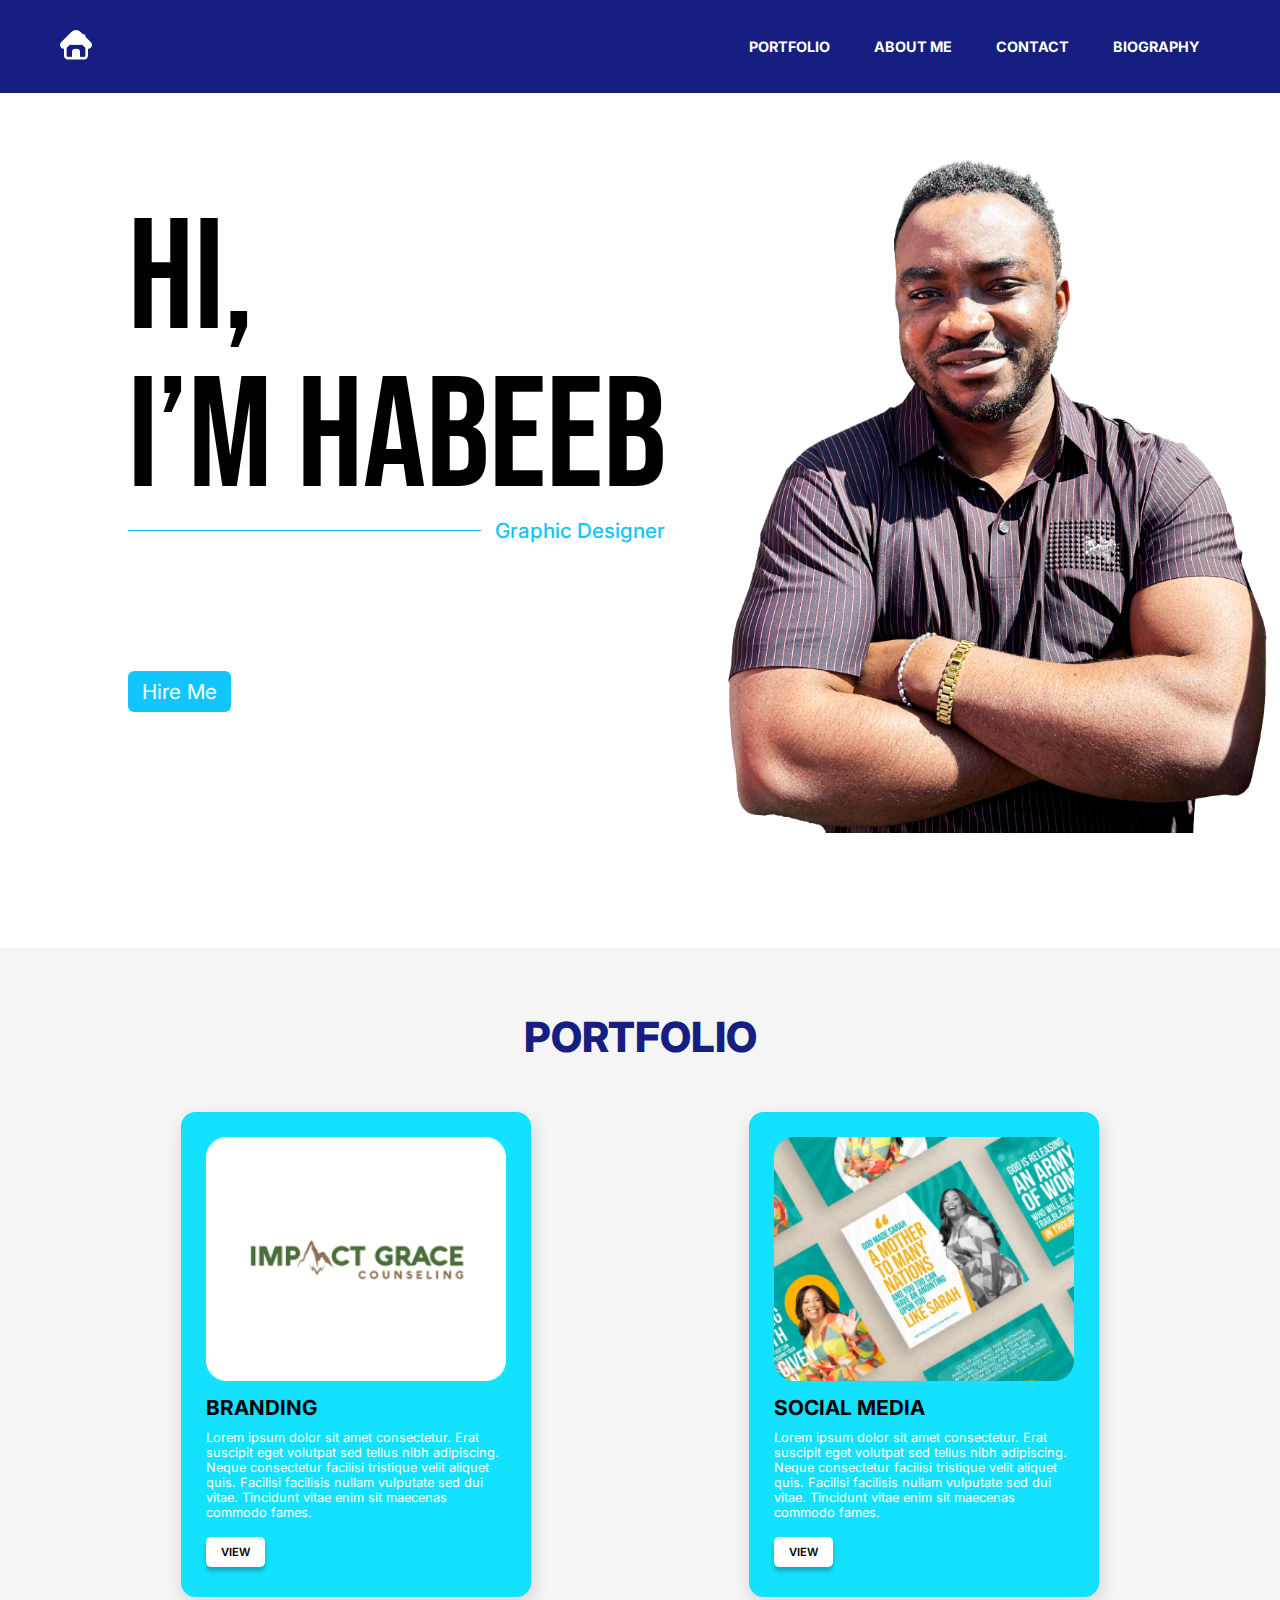
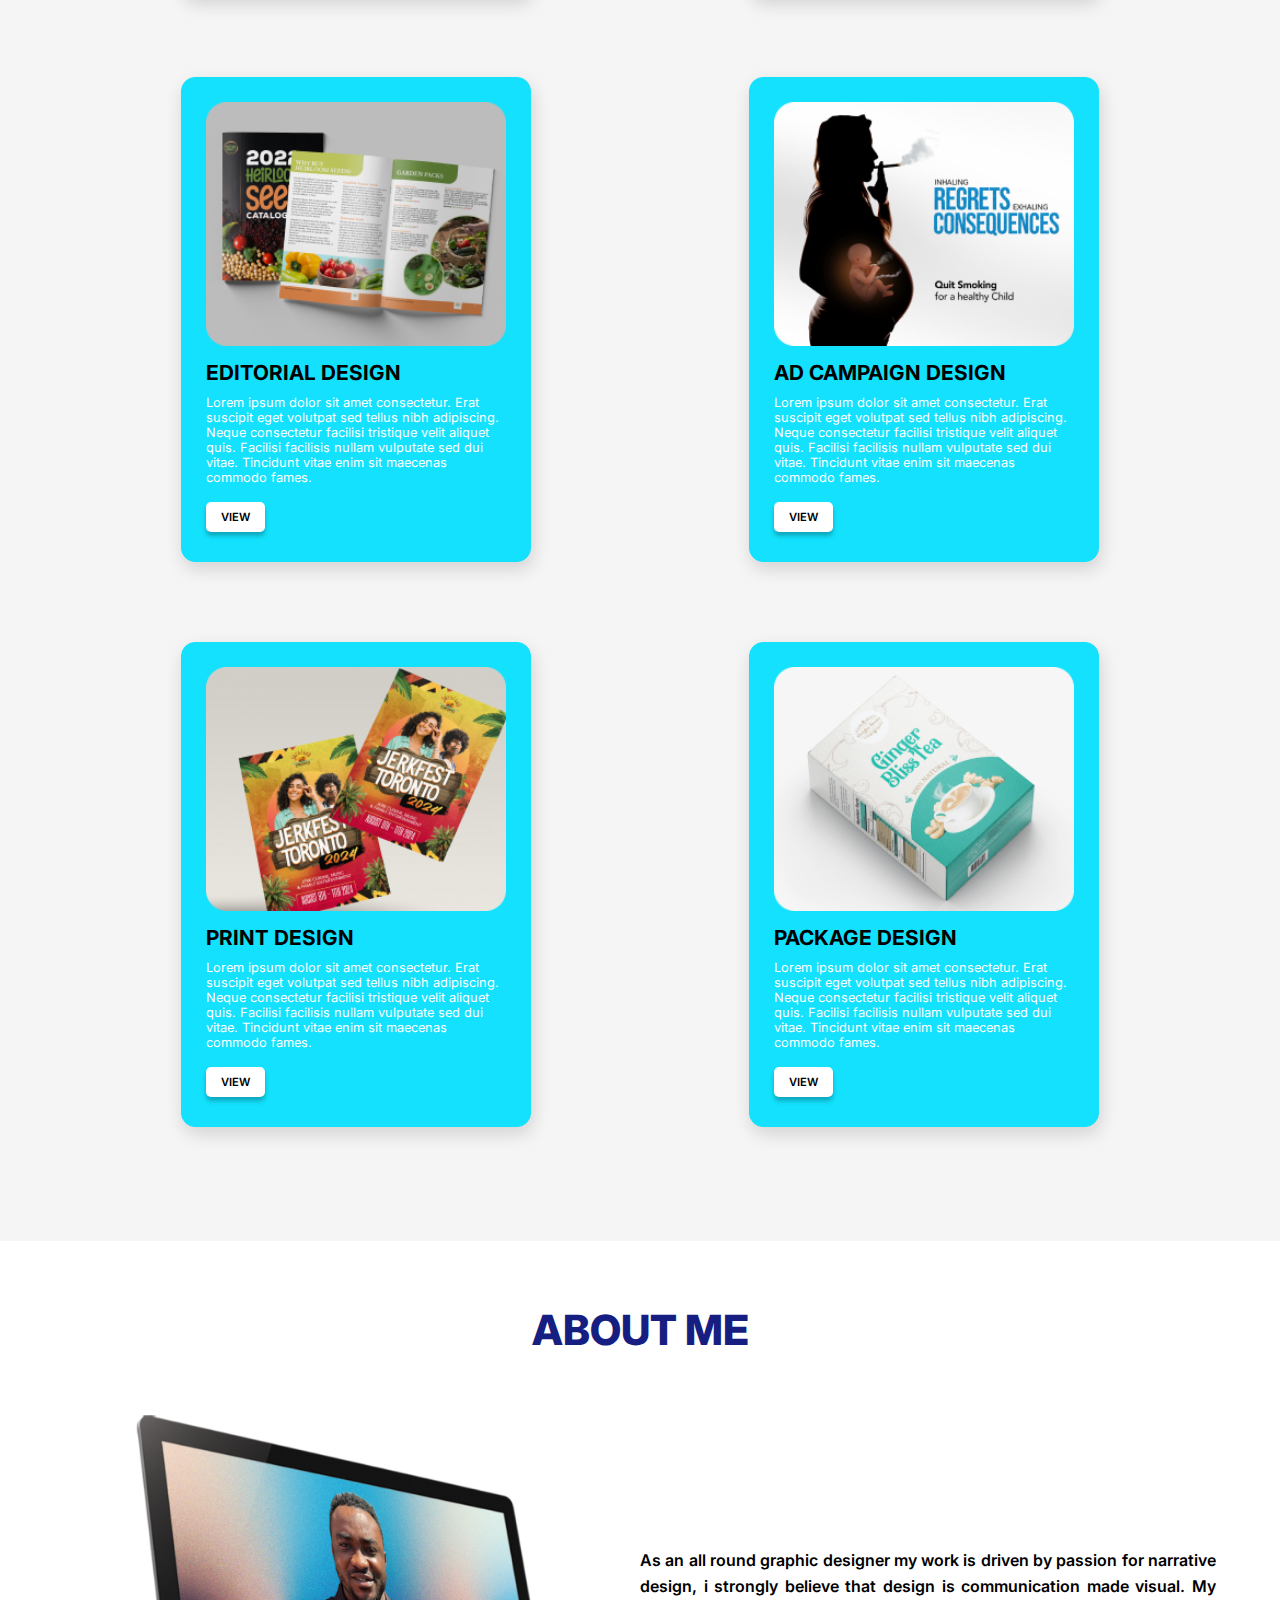
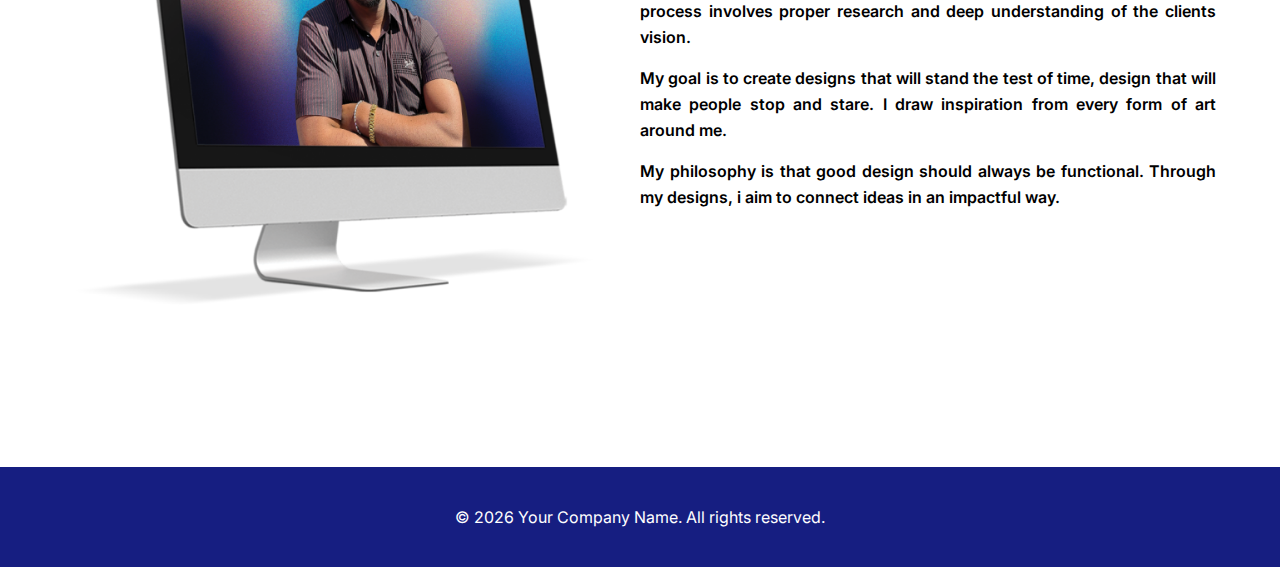
<file: index.html>
<!DOCTYPE html>
<html lang="en">
  <head>
    <meta charset="UTF-8" />
    <meta name="viewport" content="width=device-width, initial-scale=1.0" />
    <title>habeeb websites</title>
    <link rel="stylesheet" href="css/index.css" />
    <link rel="stylesheet" href="css/home_page.css" />
  </head>
  <body>
    <header>
      <nav class="nav">
        <a href="index.html" class="logo"
          ><img src="image/Logo.png" alt="logo image"
        /></a>
        <div class="hamburger">
          <span class="line"></span>
          <span class="line"></span>
          <span class="line"></span>
          <span class="line"></span>
        </div>
        <div class="nav__link hide">
          <a href="#portfolio">PORTFOLIO</a>
          <a href="#about">ABOUT ME</a>
          <a href="contact_page.html">CONTACT</a>
          <a href="biography_page.html">BIOGRAPHY</a>
        </div>
      </nav>
    </header>
    <main>
      <!-- Hero banner and hero content -->
      <section class="hero_contaier">
        <div class="hero_text">
          <h1>HI, <br />i’m habeeb</h1>
          <div class="hero_small_text">
            <span></span>
            <p>Graphic Designer</p>
          </div>
          <a href="contact_page.html">Hire Me</a>
        </div>
        <div class="hero_image">
          <img src="image/bobomi 1.png" alt="habeeb profile picture" />
        </div>
      </section>
      <!-- Portfolio section -->
      <section class="card_section" id="portfolio">
        <h2>PORTFOLIO</h2>
        <div class="container">
          <div class="card">
            <img src="image/Mask group.png" alt="Product Image" />
            <h3>BRANDING</h3>
            <p>
              Lorem ipsum dolor sit amet consectetur. Erat suscipit eget
              volutpat sed tellus nibh adipiscing. Neque consectetur facilisi
              tristique velit aliquet quis. Facilisi facilisis nullam vulputate
              sed dui vitae. Tincidunt vitae enim sit maecenas commodo fames.
            </p>
            <a href="branding_page.html">VIEW</a>
          </div>
          <div class="card">
            <img src="image/Mask group (1).png" alt="Product Image" />
            <h3>SOCIAL MEDIA</h3>
            <p>
              Lorem ipsum dolor sit amet consectetur. Erat suscipit eget
              volutpat sed tellus nibh adipiscing. Neque consectetur facilisi
              tristique velit aliquet quis. Facilisi facilisis nullam vulputate
              sed dui vitae. Tincidunt vitae enim sit maecenas commodo fames.
            </p>
            <a href="social_media_page.html">VIEW</a>
          </div>
          <div class="card">
            <img src="image/Mask group (2).png" alt="Product Image" />
            <h3>EDITORIAL DESIGN</h3>
            <p>
              Lorem ipsum dolor sit amet consectetur. Erat suscipit eget
              volutpat sed tellus nibh adipiscing. Neque consectetur facilisi
              tristique velit aliquet quis. Facilisi facilisis nullam vulputate
              sed dui vitae. Tincidunt vitae enim sit maecenas commodo fames.
            </p>
            <a href="editorial_design_page.html">VIEW</a>
          </div>
          <div class="card">
            <img src="image/Mask group (3).png" alt="Product Image" />
            <h3>AD CAMPAIGN DESIGN</h3>
            <p>
              Lorem ipsum dolor sit amet consectetur. Erat suscipit eget
              volutpat sed tellus nibh adipiscing. Neque consectetur facilisi
              tristique velit aliquet quis. Facilisi facilisis nullam vulputate
              sed dui vitae. Tincidunt vitae enim sit maecenas commodo fames.
            </p>
            <a href="ad_campaign_page.html">VIEW</a>
          </div>
          <div class="card">
            <img src="image/Mask group (4).png" alt="Product Image" />
            <h3>PRINT DESIGN</h3>
            <p>
              Lorem ipsum dolor sit amet consectetur. Erat suscipit eget
              volutpat sed tellus nibh adipiscing. Neque consectetur facilisi
              tristique velit aliquet quis. Facilisi facilisis nullam vulputate
              sed dui vitae. Tincidunt vitae enim sit maecenas commodo fames.
            </p>
            <a href="print_design.html">VIEW</a>
          </div>
          <div class="card">
            <img src="image/Mask group (5).png" alt="Product Image" />
            <h3>PACKAGE DESIGN</h3>
            <p>
              Lorem ipsum dolor sit amet consectetur. Erat suscipit eget
              volutpat sed tellus nibh adipiscing. Neque consectetur facilisi
              tristique velit aliquet quis. Facilisi facilisis nullam vulputate
              sed dui vitae. Tincidunt vitae enim sit maecenas commodo fames.
            </p>
            <a href="package_design..html">VIEW</a>
          </div>
        </div>
      </section>
      <section class="about_me_section" id="about">
        <h2>ABOUT ME</h2>
        <div class="about-me">
          <div class="about-image">
            <img src="image/BEEBZ PROFL 1.png" alt="Product Image" />
          </div>
          <div class="about-content">
            <p>
              As an all round graphic designer my work is driven by passion for
              narrative design, i strongly believe that design is communication
              made visual. My process involves proper research and deep
              understanding of the clients vision.
            </p>
            <p>
              My goal is to create designs that will stand the test of time,
              design that will make people stop and stare. I draw inspiration
              from every form of art around me.
            </p>
            <p>
              My philosophy is that good design should always be functional.
              Through my designs, i aim to connect ideas in an impactful way.
            </p>
          </div>
        </div>
      </section>
    </main>

    <footer>
      <!-- Footer content -->
      <p>
        &copy; <span id="year"></span> Your Company Name. All rights reserved.
      </p>
    </footer>

    <script src="/js/index.js"></script>
  </body>
</html>
</file>
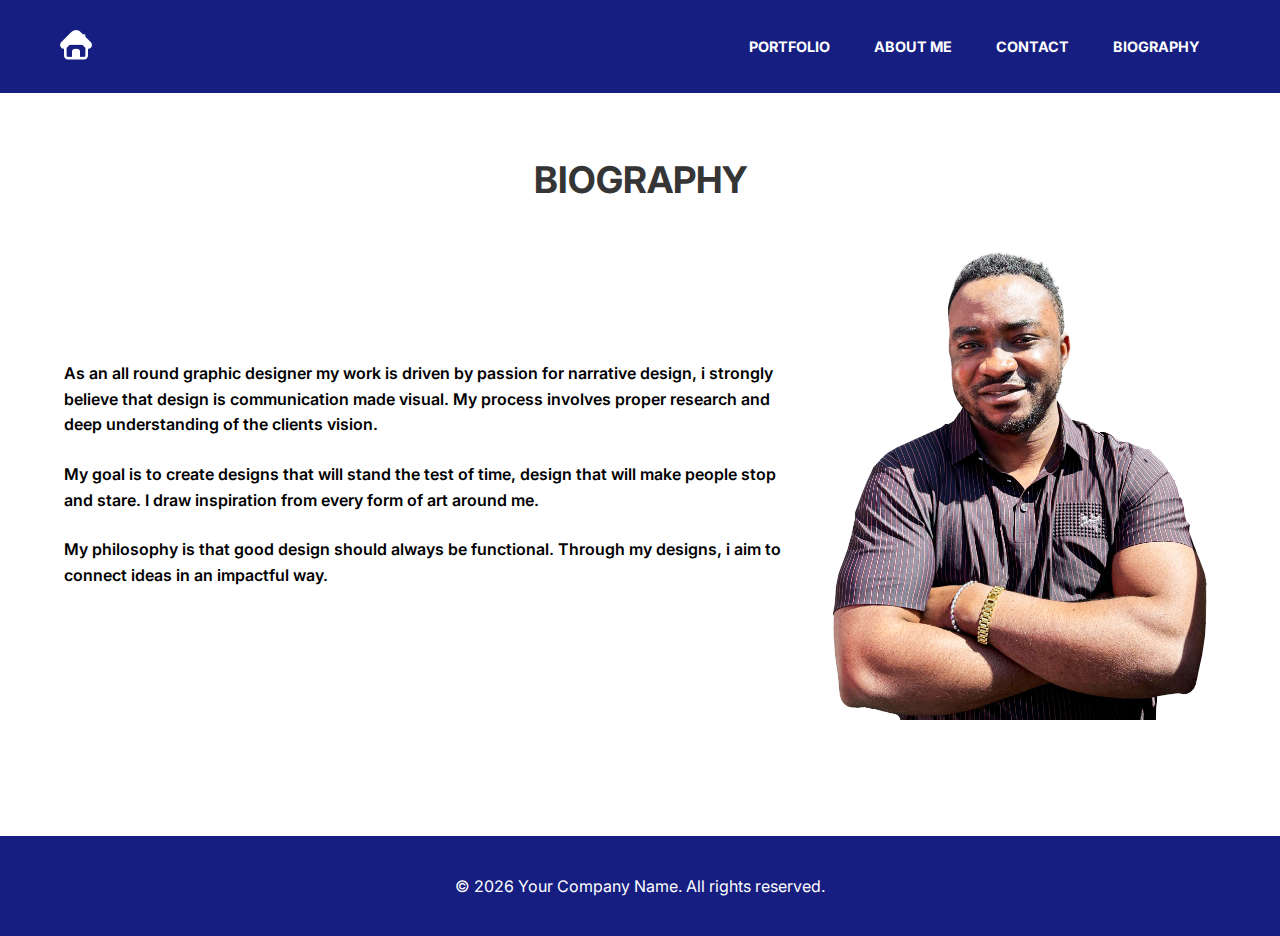
<file: biography_page.html>
<!DOCTYPE html>
<html lang="en">
  <head>
    <meta charset="UTF-8" />
    <meta name="viewport" content="width=device-width, initial-scale=1.0" />
    <title>Habeeb websites</title>
    <link rel="stylesheet" href="css/index.css" />
    <link rel="stylesheet" href="css/biography_page.css" />
  </head>
  <body>
    <header>
      <nav class="nav">
        <a href="index.html" class="logo"
          ><img src="image/Logo.png" alt="logo image"
        /></a>
        <div class="hamburger">
          <span class="line"></span>
          <span class="line"></span>
          <span class="line"></span>
          <span class="line"></span>
        </div>
        <div class="nav__link hide">
          <a href="index.html#portfolio">PORTFOLIO</a>
          <a href="index.html#about">ABOUT ME</a>
          <a href="contact_page.html">CONTACT</a>
          <a href="biography_page.html">BIOGRAPHY</a>
        </div>
      </nav>
    </header>
    <main>
      <section class="branding_section">
        <h2>BIOGRAPHY</h2>
        <section class="biography">
          <div class="bio-text">
            <p>
              As an all round graphic designer my work is driven by passion for
              narrative design, i strongly believe that design is communication
              made visual. My process involves proper research and deep
              understanding of the clients vision.
            </p>
            <p>
              My goal is to create designs that will stand the test of time,
              design that will make people stop and stare. I draw inspiration
              from every form of art around me.
            </p>
            <p>
              My philosophy is that good design should always be functional.
              Through my designs, i aim to connect ideas in an impactful way.
            </p>
          </div>
          <div class="bio-image">
            <img
              src="image/bobomi 1.png"
              alt="Person's photo"
            />
          </div>
        </section>
      </section>
    </main>
    <footer>
      <p>
        &copy; <span id="year"></span> Your Company Name. All rights reserved.
      </p>
    </footer>
    <script src="/js/index.js"></script>
  </body>
</html>
</file>
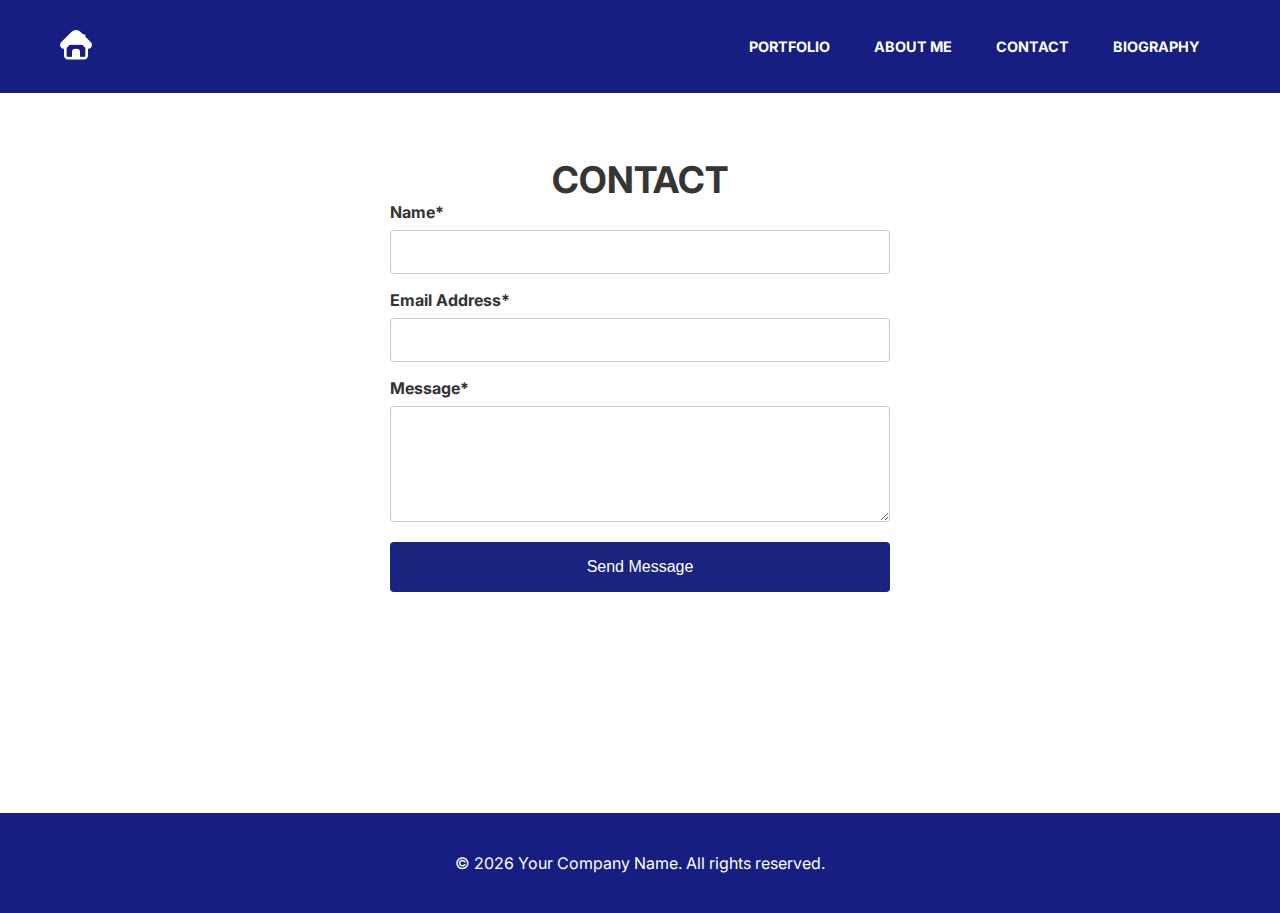
<file: contact_page.html>
<!DOCTYPE html>
<html lang="en">
  <head>
    <meta charset="UTF-8" />
    <meta name="viewport" content="width=device-width, initial-scale=1.0" />
    <title>Habeeb websites</title>
    <link rel="stylesheet" href="css/index.css" />
    <link rel="stylesheet" href="css/contact_page.css" />
  </head>
  <body>
    <header>
      <nav class="nav">
        <a href="index.html" class="logo"
          ><img src="image/Logo.png" alt="logo image"
        /></a>
        <div class="hamburger">
          <span class="line"></span>
          <span class="line"></span>
          <span class="line"></span>
          <span class="line"></span>
        </div>
        <div class="nav__link hide">
          <a href="index.html#portfolio">PORTFOLIO</a>
          <a href="index.html#about">ABOUT ME</a>
          <a href="contact_page.html">CONTACT</a>
          <a href="biography_page.html">BIOGRAPHY</a>
        </div>
      </nav>
    </header>
    <main>
      <section class="branding_section">
        <h2>CONTACT</h2>
        <form class="contact-form">
          <label for="name">Name*</label>
          <input type="text" id="name" name="name" required />

          <label for="email">Email Address*</label>
          <input type="email" id="email" name="email" required />

          <label for="message">Message*</label>
          <textarea id="message" name="message" rows="5" required></textarea>

          <button type="submit">Send Message</button>
        </form>
      </section>
    </main>
    <footer>
      <p>
        &copy; <span id="year"></span> Your Company Name. All rights reserved.
      </p>
    </footer>
    <script src="/js/index.js"></script>
  </body>
</html>
</file>
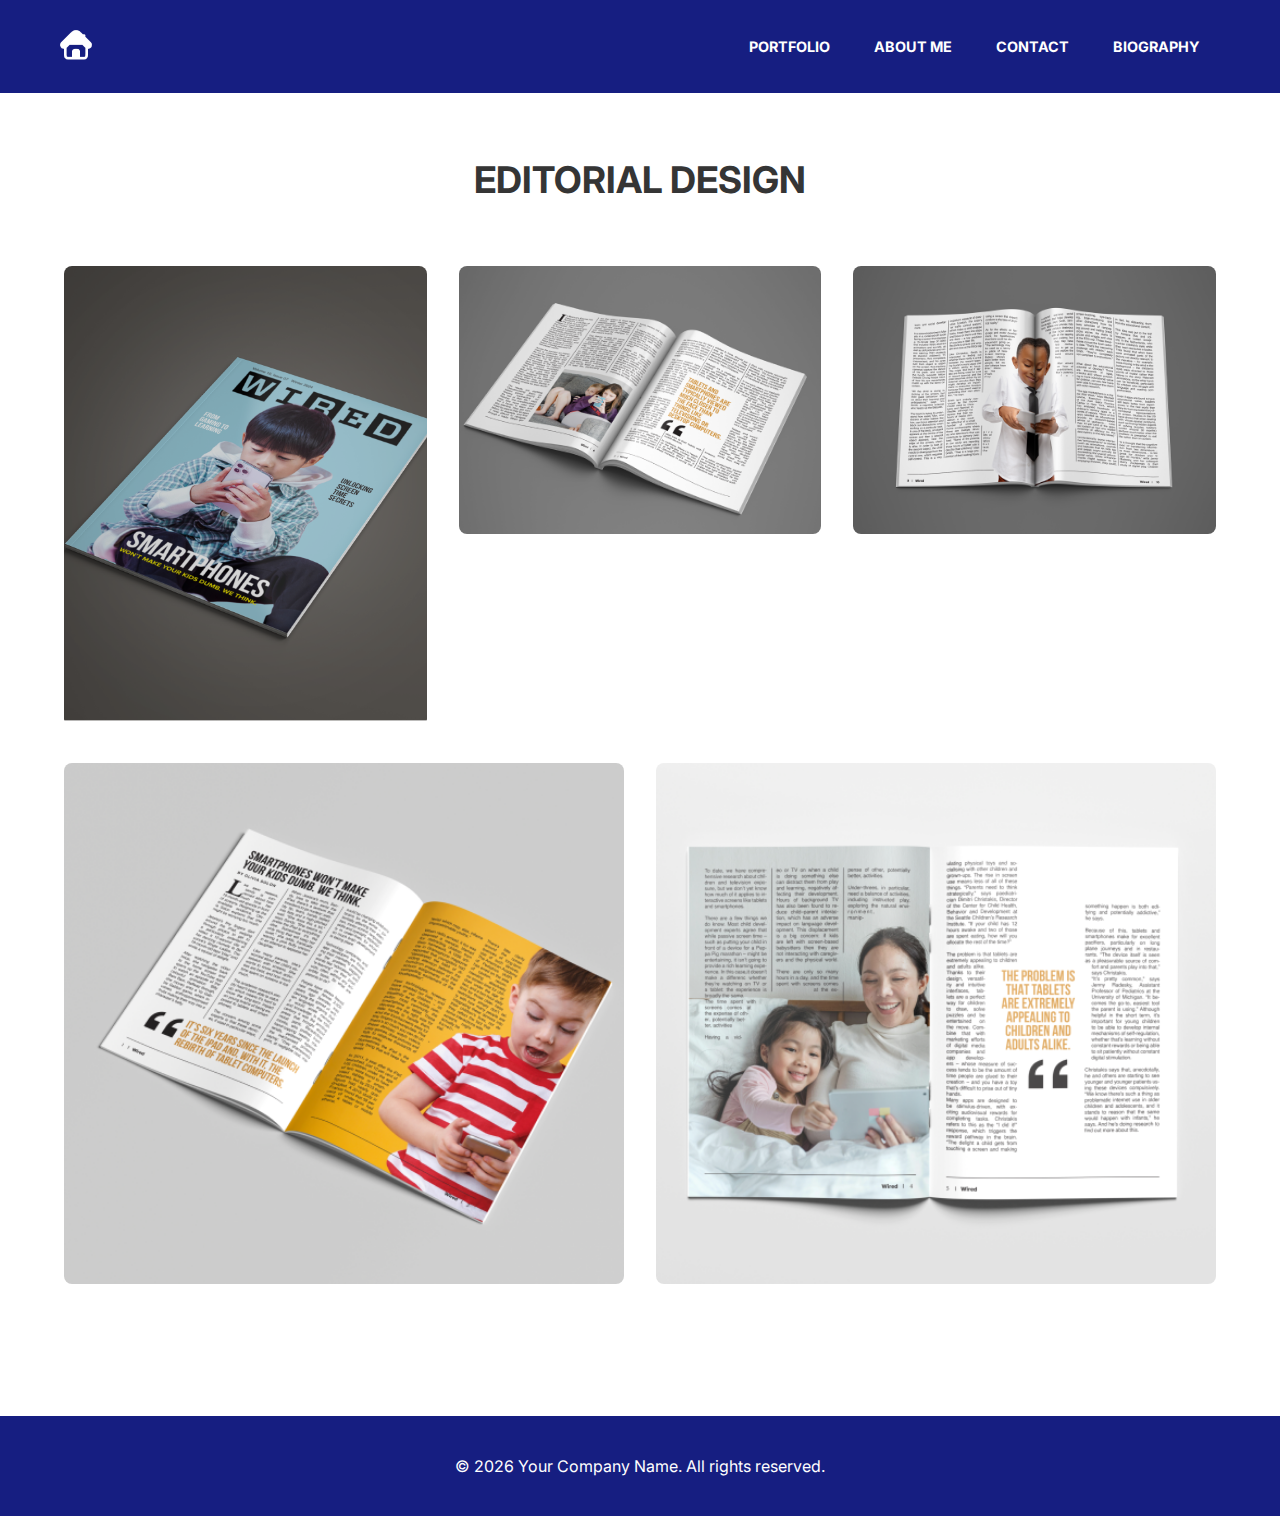
<file: editorial_design_page.html>
<!DOCTYPE html>
<html lang="en">
  <head>
    <meta charset="UTF-8" />
    <meta name="viewport" content="width=device-width, initial-scale=1.0" />
    <title>Responsive Navigation</title>
    <link rel="stylesheet" href="css/index.css" />
    <link rel="stylesheet" href="css/editorial_page.css" />
  </head>
  <body>
    <header>
      <nav class="nav">
        <a href="index.html" class="logo"
          ><img src="image/Logo.png" alt="logo image"
        /></a>
        <div class="hamburger">
          <span class="line"></span>
          <span class="line"></span>
          <span class="line"></span>
          <span class="line"></span>
        </div>
        <div class="nav__link hide">
          <a href="index.html#portfolio">PORTFOLIO</a>
          <a href="index.html#about">ABOUT ME</a>
          <a href="contact_page.html">CONTACT</a>
          <a href="biography_page.html">BIOGRAPHY</a>
        </div>
      </nav>
    </header>
    <main>
      <section class="branding_section">
        <h2>EDITORIAL DESIGN</h2>
        <section class="gallery">
          <figure class="gallery-item">
            <img src="image/Editorial_1.png" alt="Image 1" />
          </figure>
          <figure class="gallery-item">
            <img src="image/Editorial_2.png" alt="Image 2" />
          </figure>
          <figure class="gallery-item">
            <img src="image/Editorial_3.png" alt="Image 3" />
          </figure>
          <figure class="gallery-item">
            <img src="image/Editorial_4.png" alt="Image 4" />
          </figure>
          <figure class="gallery-item">
            <img src="image/Editorial_5.png" alt="Image 5" />
          </figure>
        </section>
      </section>
    </main>
    <footer>
      <p>
        &copy; <span id="year"></span> Your Company Name. All rights reserved.
      </p>
    </footer>
    <script src="/js/index.js"></script>
  </body>
</html>
</file>
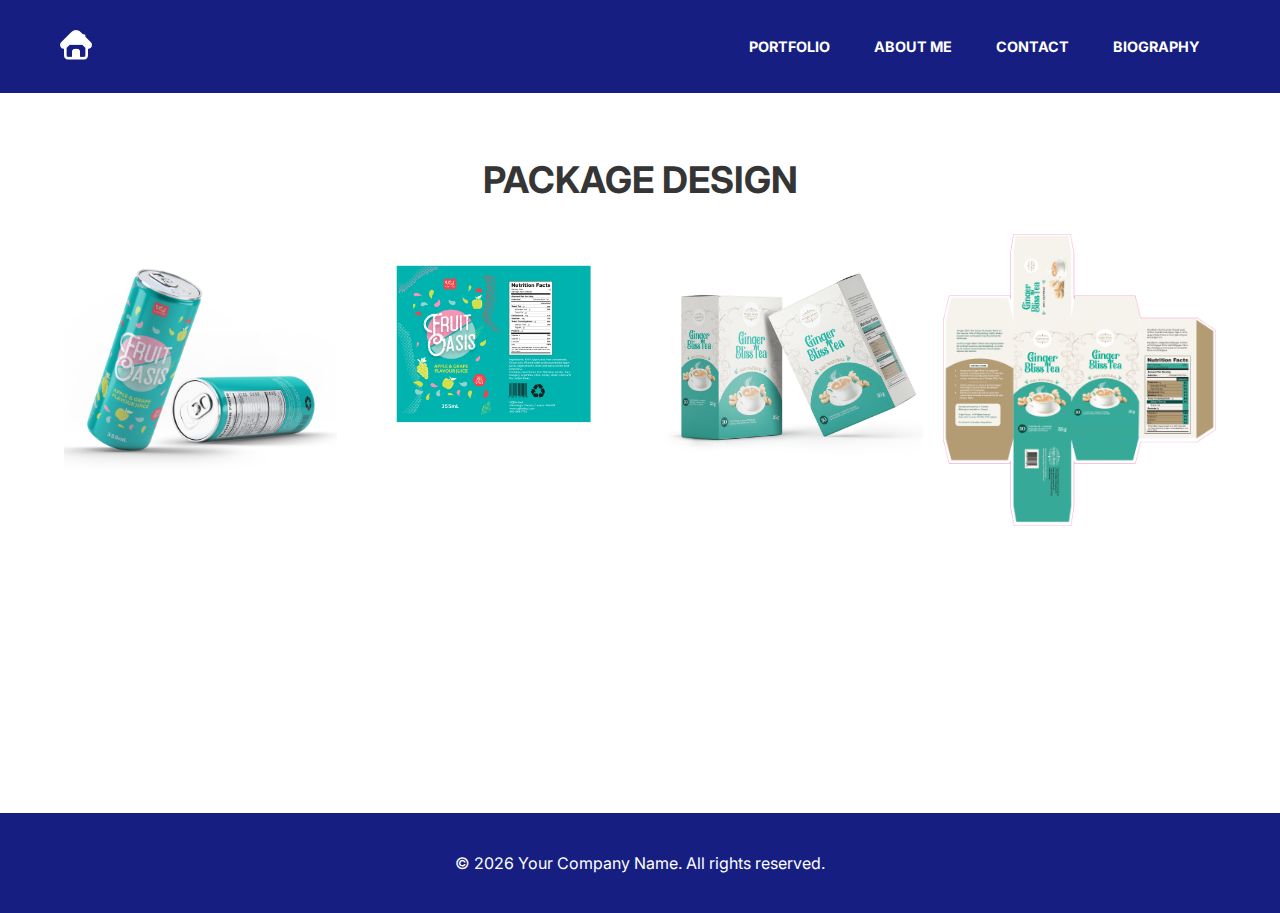
<file: package_design..html>
<!DOCTYPE html>
<html lang="en">
  <head>
    <meta charset="UTF-8" />
    <meta name="viewport" content="width=device-width, initial-scale=1.0" />
    <title>Responsive Navigation</title>
    <link rel="stylesheet" href="css/index.css" />
    <link rel="stylesheet" href="css/package_page.css" />
  </head>
  <body>
    <header>
      <nav class="nav">
        <a href="index.html" class="logo"
          ><img src="image/Logo.png" alt="logo image"
        /></a>
        <div class="hamburger">
          <span class="line"></span>
          <span class="line"></span>
          <span class="line"></span>
          <span class="line"></span>
        </div>
        <div class="nav__link hide">
          <a href="index.html#portfolio">PORTFOLIO</a>
          <a href="index.html#about">ABOUT ME</a>
          <a href="contact_page.html">CONTACT</a>
          <a href="biography_page.html">BIOGRAPHY</a>
        </div>
      </nav>
    </header>
    <main>
      <section class="branding_section">
        <h2>PACKAGE DESIGN</h2>
        <section class="gallery other_section">
          <figure class="gallery-item">
            <img src="image/package_1.png" alt="Sample Image 1" />
          </figure>
          <figure class="gallery-item">
            <img src="image/package_2.png" alt="Sample Image 2" />
          </figure>
          <figure class="gallery-item">
            <img src="image/package_3.png" alt="Sample Image 3" />
          </figure>
          <figure class="gallery-item">
            <img src="image/package_4.png" alt="Sample Image 3" />
          </figure>
        </section>
      </section>
    </main>
    <footer>
      <p>
        &copy; <span id="year"></span> Your Company Name. All rights reserved.
      </p>
    </footer>

    <script src="/js/index.js"></script>
  </body>
</html>
</file>
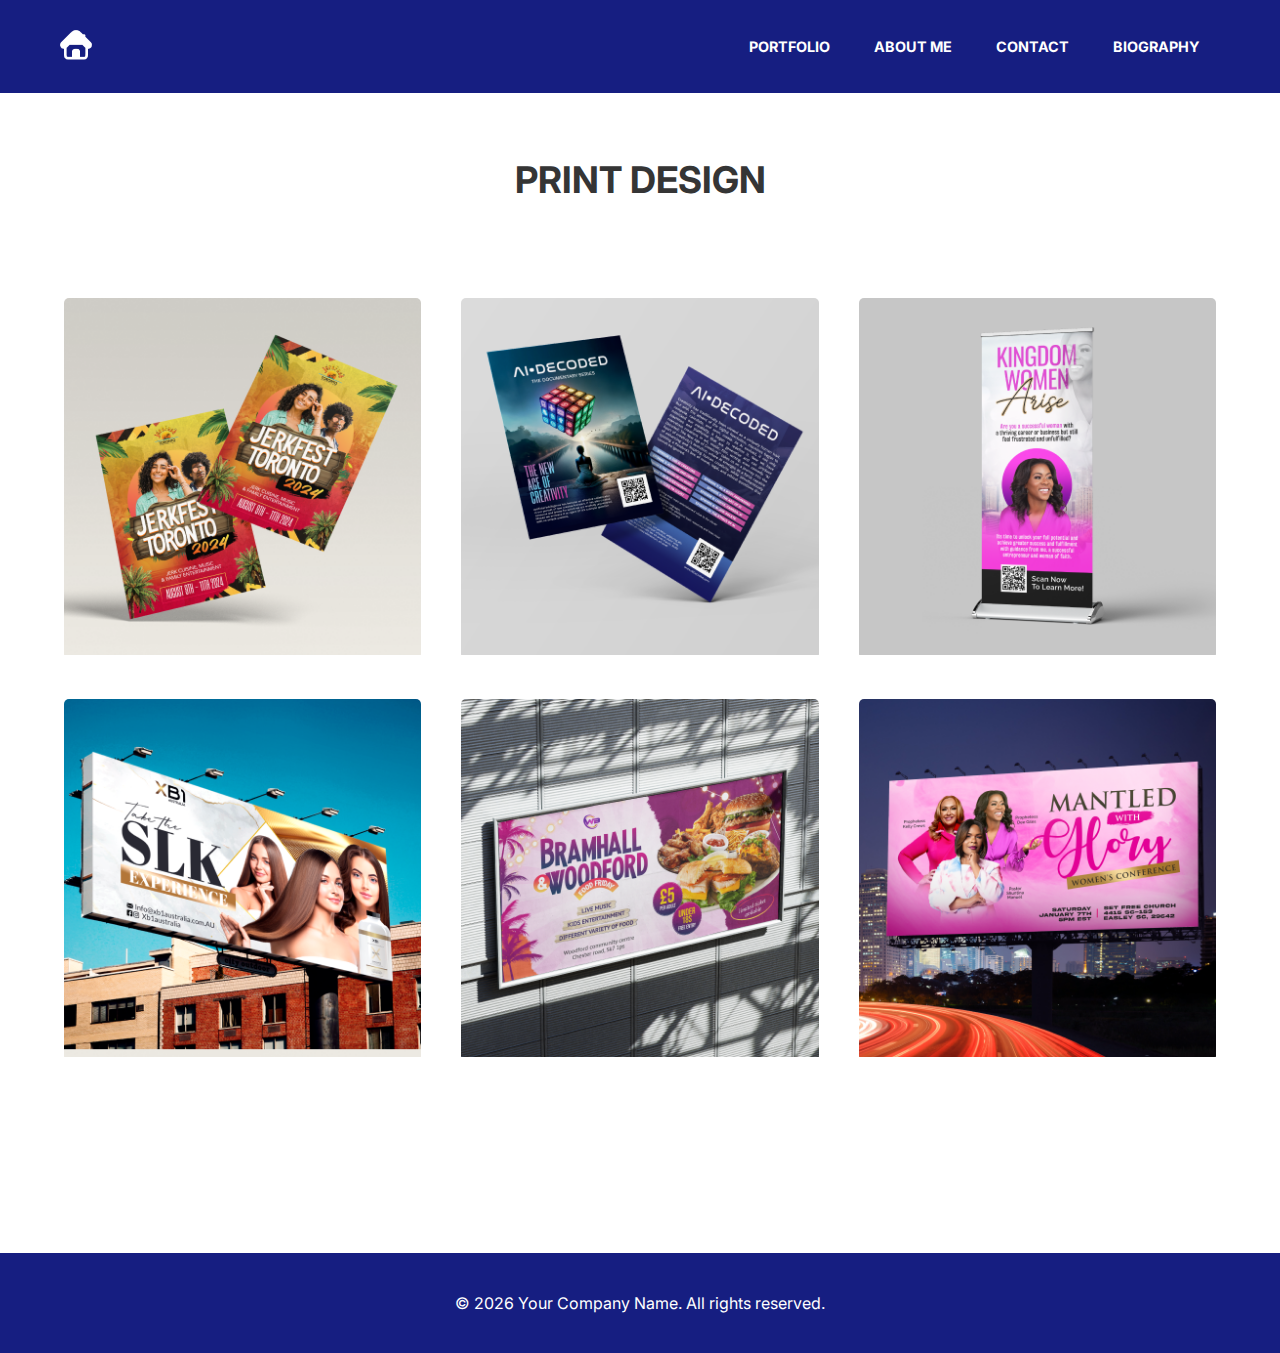
<file: print_design.html>
<!DOCTYPE html>
<html lang="en">
  <head>
    <meta charset="UTF-8" />
    <meta name="viewport" content="width=device-width, initial-scale=1.0" />
    <title>Responsive Navigation</title>
    <link rel="stylesheet" href="css/index.css" />
    <link rel="stylesheet" href="css/portfoilo_page.css" />
  </head>
  <body>
    <header>
      <nav class="nav">
        <a href="index.html" class="logo"
          ><img src="image/Logo.png" alt="logo image"
        /></a>
        <div class="hamburger">
          <span class="line"></span>
          <span class="line"></span>
          <span class="line"></span>
          <span class="line"></span>
        </div>
        <div class="nav__link hide">
          <a href="index.html#portfolio">PORTFOLIO</a>
          <a href="index.html#about">ABOUT ME</a>
          <a href="contact_page.html">CONTACT</a>
          <a href="biography_page.html">BIOGRAPHY</a>
        </div>
      </nav>
    </header>
    <main>
      <section class="branding_section">
        <h2>PRINT DESIGN</h2>
        <section class="gallery other_section">
          <figure class="gallery-item">
            <img src="image/print_1.png" alt="Sample Image 1" />
          </figure>
          <figure class="gallery-item">
            <img src="image/print_2.png" alt="Sample Image 2" />
          </figure>
          <figure class="gallery-item">
            <img src="image/print_3.png" alt="Sample Image 3" />
          </figure>
          <figure class="gallery-item">
            <img src="image/print_4.png" alt="Sample Image 1" />
          </figure>
          <figure class="gallery-item">
            <img src="image/print_5.png" alt="Sample Image 2" />
          </figure>
          <figure class="gallery-item">
            <img src="image/print_6.png" alt="Sample Image 3" />
          </figure>
        </section>
      </section>
    </main>
    <footer>
      <p>
        &copy; <span id="year"></span> Your Company Name. All rights reserved.
      </p>
    </footer>

    <script src="/js/index.js"></script>
  </body>
</html>
</file>
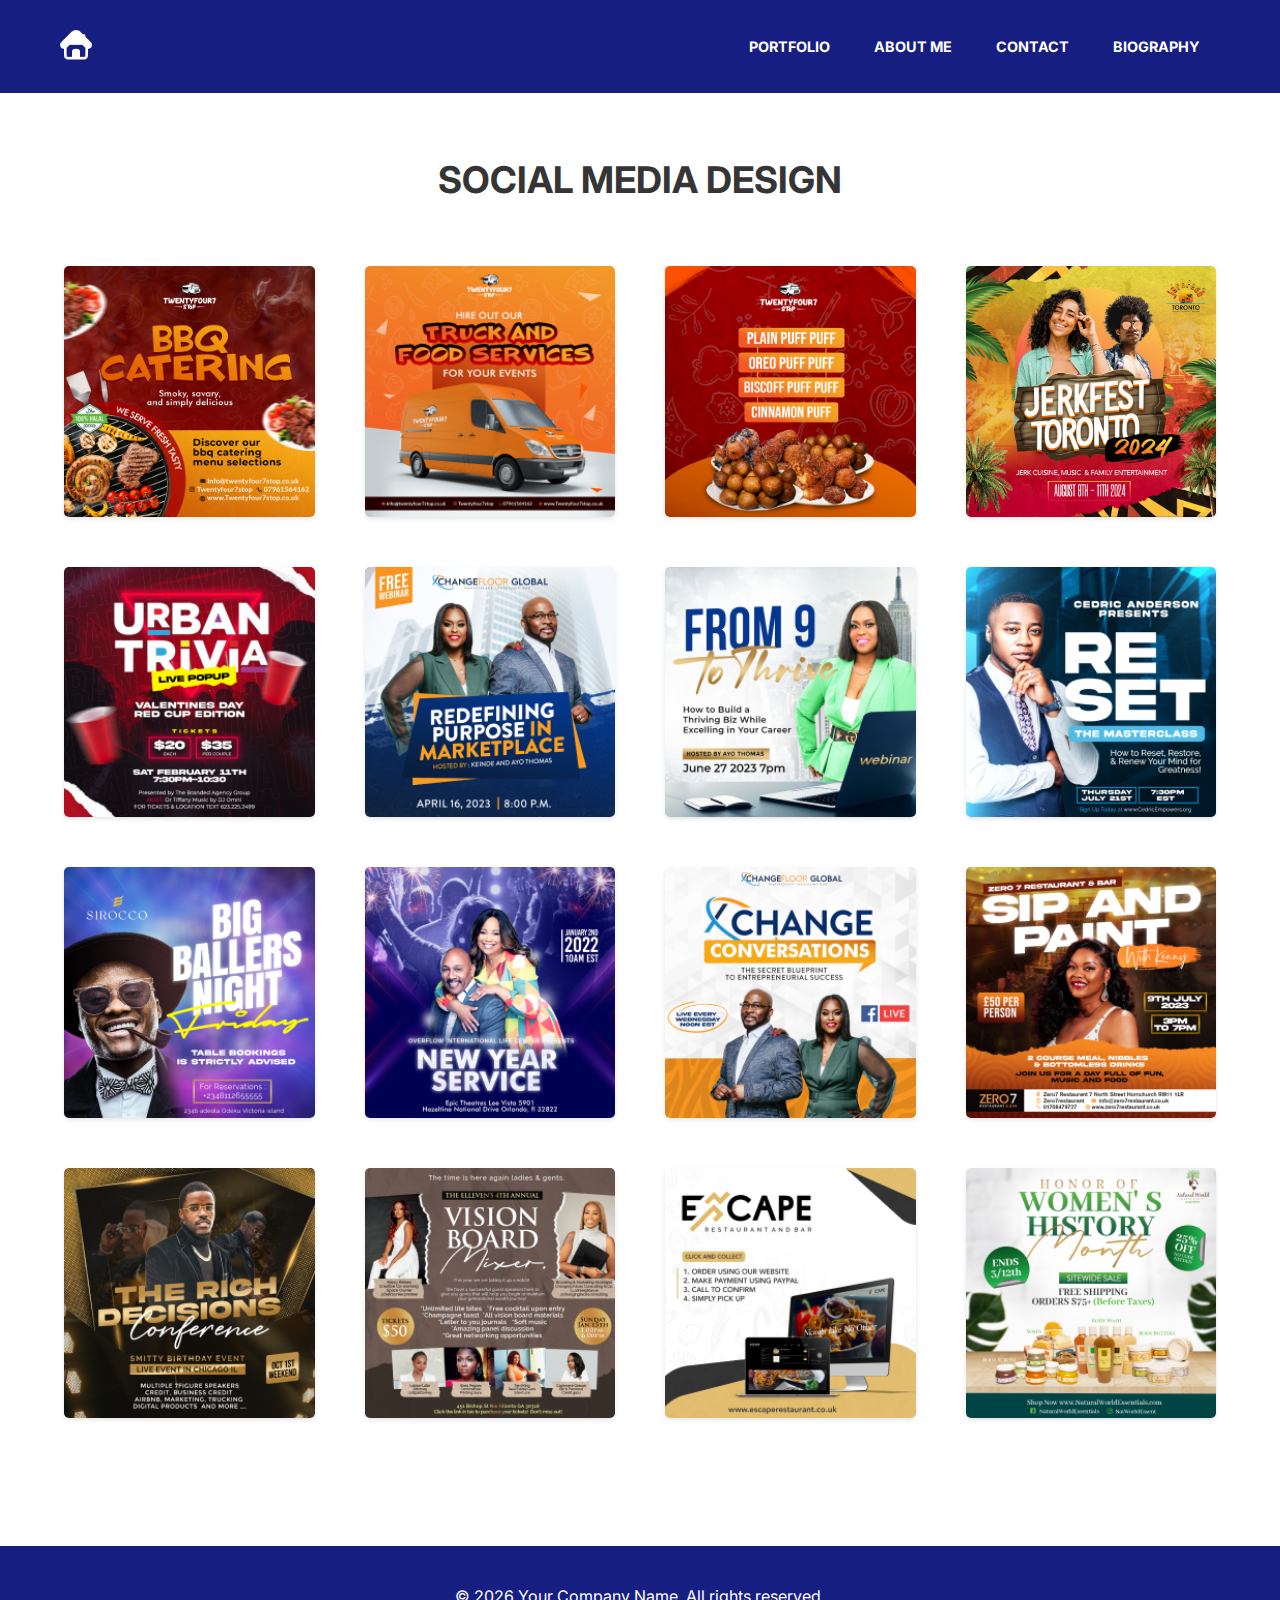
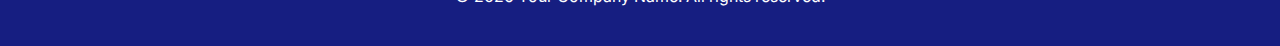
<file: social_media_page.html>
<!DOCTYPE html>
<html lang="en">
  <head>
    <meta charset="UTF-8" />
    <meta name="viewport" content="width=device-width, initial-scale=1.0" />
    <title>Responsive Navigation</title>
    <link rel="stylesheet" href="css/index.css" />
    <link rel="stylesheet" href="css/social_media.css" />
  </head>
  <body>
    <header>
      <nav class="nav">
        <a href="index.html" class="logo"
          ><img src="image/Logo.png" alt="logo image"
        /></a>
        <div class="hamburger">
          <span class="line"></span>
          <span class="line"></span>
          <span class="line"></span>
          <span class="line"></span>
        </div>
        <div class="nav__link hide">
          <a href="index.html#portfolio">PORTFOLIO</a>
          <a href="index.html#about">ABOUT ME</a>
          <a href="contact_page.html">CONTACT</a>
          <a href="biography_page.html">BIOGRAPHY</a>
        </div>
      </nav>
    </header>
    <main>
      <section class="branding_section">
        <h2>SOCIAL MEDIA DESIGN</h2>
        <section class="gallery">
          <figure class="gallery-item">
            <img src="image/Twentyfour7 Flyer.png" alt="Image 1" />
          </figure>
          <figure class="gallery-item">
            <img src="image/truck.png" alt="Image 5" />
          </figure>
          <figure class="gallery-item">
            <img src="image/sdt.png" alt="Image 7" />
          </figure>
          <figure class="gallery-item">
            <img src="image/social media version.png" alt="Image 7" />
          </figure>
          <figure class="gallery-item">
            <img src="image/urban.png" alt="Image 2" />
          </figure>
          <figure class="gallery-item">
            <img src="image/marketplace.png" alt="Image 6" />
          </figure>
          <figure class="gallery-item">
            <img src="image/from9.png" alt="Image 7" />
          </figure>
          <figure class="gallery-item">
            <img src="image/reset.png" alt="Image 9" />
          </figure>
          <figure class="gallery-item">
            <img src="image/bigBallers.png" alt="Image 3" />
          </figure>
          <figure class="gallery-item">
            <img src="image/new_year.png" alt="Image 10" />
          </figure>
          <figure class="gallery-item">
            <img src="image/change.png" alt="Image 11" />
          </figure>
          <figure class="gallery-item">
            <img src="image/sip_paint.png" alt="Image 12" />
          </figure>
          <figure class="gallery-item">
            <img src="image/richDecision.png" alt="Image 4" />
          </figure>
          <figure class="gallery-item">
            <img src="image/vision.png" alt="Image 14" />
          </figure>
          <figure class="gallery-item">
            <img src="image/escape.png" alt="Image 15" />
          </figure>
          <figure class="gallery-item">
            <img src="image/woman_history.png" alt="Image 16" />
          </figure>
        </section>
      </section>
    </main>
    <footer>
      <p>
        &copy; <span id="year"></span> Your Company Name. All rights reserved.
      </p>
    </footer>

    <script src="/js/index.js"></script>
  </body>
</html>
</file>
<file: css/index.css>
@import url('https://fonts.googleapis.com/css2?family=Bebas+Neue&family=Inter:wght@100..900&display=swap');

* {
  box-sizing: border-box;
  margin: 0;
  padding: 0;
}

body {
  scroll-behavior: smooth;
  font-family: "Inter", sans-serif;
  font-optical-sizing: auto;
  font-style: normal;
  font-variation-settings:
    "slnt" 0;
}

header {
  background-color: #161e81;
  color: white;
  padding: 20px;
}

a {
  text-decoration: none;
  font-weight: bold;
  text-transform: uppercase;
}

/* nav styles */
.nav {
  display: flex;
  justify-content: space-between;
  align-items: center;
}

/* HAMBURGER ICON */
.hamburger {
  width: 38px;
  height: 30px;
  position: relative;
  -webkit-transform: rotate(0deg);
  -moz-transform: rotate(0deg);
  -o-transform: rotate(0deg);
  transform: rotate(0deg);
  -webkit-transition: .5s ease-in-out;
  -moz-transition: .5s ease-in-out;
  -o-transition: .5s ease-in-out;
  transition: .5s ease-in-out;
  cursor: pointer;  
}
.hamburger .line {
  display: block;
  position: absolute;
  height: 5px;
  width: 100%;
  background: white;
  border-radius: 9px;
  opacity: 1;
  left: 0;
  -webkit-transform: rotate(0deg);
  -moz-transform: rotate(0deg);
  -o-transform: rotate(0deg);
  transform: rotate(0deg);
  -webkit-transition: .25s ease-in-out;
  -moz-transition: .25s ease-in-out;
  -o-transition: .25s ease-in-out;
  transition: .25s ease-in-out;
}
.hamburger span:nth-child(1) {
  top: 0px;
}
.hamburger span:nth-child(2), .hamburger span:nth-child(3) {
  top: 14px;
}
.hamburger span:nth-child(4) {
  top: 28px;
}
.hamburger.open span:nth-child(1) {
  top: 14px;
  width: 0%;
  left: 50%;
}
.hamburger.open span:nth-child(2) {
  -webkit-transform: rotate(45deg);
  -moz-transform: rotate(45deg);
  -o-transform: rotate(45deg);
  transform: rotate(45deg);
}
.hamburger.open span:nth-child(3) {
  -webkit-transform: rotate(-45deg);
  -moz-transform: rotate(-45deg);
  -o-transform: rotate(-45deg);
  transform: rotate(-45deg);
}
.hamburger.open span:nth-child(4) {
  top: 14px;
  width: 0%;
  left: 50%;
}

/* NAVAGATION LINKS */
.nav__link {
  position: fixed;
  width: 100%;
  top: 4.7rem;
  left: 0px;
  background-color: lightblue;
  padding: 8px 0px;
}
.nav__link a {
  display: block;
  text-align: center;
  padding: 14px 0;
  color: white;
  font-size: 0.9rem;
}
.nav__link a:hover {
  color: lightcoral;
}
.hide {
  display: none;
}

footer {
  margin-top: auto;
  background-color: #161e81;
  color: white;
  text-align: center;
  font-size: clamp(0.7rem, 1.5vw, 1em);
  padding: 40px 0;
  width: 100%;
}

@media screen and (min-width: 650px) {
  header {
    padding: 15px 40px;
  }
  .logo {
    padding-left: 20px;
  }
  .nav__link {
    display: block;
    position: static;
    width: auto;
    margin-right: 20px;
    background: none;
  }
  .nav__link a {
    display: inline-block;
    padding: 15px 20px;
  }
  .hamburger {
    display: none;
  }
}
</file>
<file: css/home_page.css>
@import url('https://fonts.googleapis.com/css2?family=Bebas+Neue&family=Inter:wght@100..900&display=swap');

/* HERO SECTION */
.hero_contaier {
  padding: 4rem 20px 0px 20px;
}
.hero_contaier h1 {
  font-family: "Bebas Neue", sans-serif;
  font-size: calc(5em + 1vw);
  font-weight: 400;
  text-transform: uppercase;
  color: #000000;
  line-height: 80px;
}
.hero_contaier p {
  font-size: calc(.5em + 1vw);
  font-weight: 500;
  color: #13C5FD;
}
.hero_small_text {
  display: flex;
  align-items: center;
  gap: 0px 14px;
}
.hero_small_text span {
  display: inline-block;
  background-color: #13C5FD;
  width: calc(240px - 80px + 1vw);
  height: 1px;
}
.hero_text a {
  display: inline-block;
  background-color: #13C5FD;
  color: white;
  text-transform: capitalize;
  padding: 6px 8px;
  font-size: .75em;
  border-radius: 6px;
  font-weight: 400;
  cursor: pointer;
  margin-top: 2rem;
}
.hero_image {
  width: 100%;
  height: auto;
  object-fit: contain;
}
.hero_image img {
  width: 100%;
  height: auto;
  object-fit: contain;
}

/* CARDS */
.card_section {
  background-color: #F5F5F5;
  padding: 4rem 1.5rem;
}
.card_section .container {
  display: flex;
  flex-wrap: wrap;
  justify-content: space-evenly;
  gap: 60px;
  padding: 40px 0px;
}
.card_section h2, .about_me_section h2 {
  text-align: center;
  font-weight: 800;
  color: #161E81;
  font-size: calc(1.8em + 1vw);;
}
.card_section .card {
  background-color: #13E1FD;
  border: 1px solid #13E1FD;
  border-radius: 14px;
  box-shadow: 2px 7px 17.8px 0px #00000024;
  margin: 10px;
  padding: 1.5rem;
  overflow: hidden;
}
.card img {
  width: 100%;
  height: auto;
  border-radius: 14px;
}
.card_section .card h3 {
  font-size: 1.3em;
  color: #000000;
  margin: 10px 0;
}
.card_section .card p {
  font-size: .8em;
  margin: 10px 0px;
  color: #FFFFFF;
}
.card_section .card a {
  display: inline-flex;
  background-color: #FFFFFF;
  color: #000000;
  border: none;
  padding: 8px 15px;
  margin: 7px 0 5px 0;
  cursor: pointer;
  border-radius: 5px;
  box-shadow: 0px 4px 4px 0px #00000040;
  font-size: .7em;
  font-weight: 600;
}

/* ABOUT ME SECTION */
.about_me_section {
  padding: 4rem 2rem;
  background-color: white;
}
.about-me {
  display: flex;
  flex-wrap: wrap;
  justify-content: center;
  align-items: center;
  background-color: white;
  overflow: hidden;
}
.about-image,
.about-content {
  flex: 1;
}
.about-image img {
  width: 100%;
  height: auto;
}
.about-content p {
  line-height: 1.6;
  font-size: 1em;
  font-weight: 600;
  text-align: justify;
  margin: 1rem 0rem;
}

@media screen and (min-width: 650px) {
  .hero_contaier {
    display: grid;
    grid-template-columns: 1fr 1fr;
    grid-template-rows: auto;
    padding: 4rem 0px 0rem 40px;
  }
  .hero_contaier h1 {
    margin-top: 2rem;
  }
  .hero_text a {
    padding: 8px 14px;
    font-size: calc(.5em + 1vw);
    margin-top: 6rem;
  }

  .card_section {
    padding: 4rem 2rem;
  }

  .about_me_section {
    padding: 4rem 4rem;
    background-color: white;
  }
}

@media (min-width: 768px) and (max-width: 991.98px) {
  .hero_contaier {
    padding: 4rem 0px 0rem 4rem;
  }
  .hero_contaier h1 {
    font-size: calc(5.8em + 1vw);
    line-height: 84px;
    margin-top: 2.4rem;
  }

  .card_section .card {
    width: 40%;
    max-width: 400px;
  }
}

@media (min-width: 992px) and (max-width: 1199.98px) {
  .hero_contaier {
    /* height: 95vh; */
    overflow: hidden;
    padding: 4rem 0px 4rem 5.6rem;
  }
  .hero_contaier h1 {
    font-size: calc(7.4em + 1vw);
    line-height: 110px;
    margin-top: 2.6rem;
  }
  .hero_small_text span {
    width: calc(330px - 70px + 1vw);
  }

  .card_section .card {
    width: 40%;
    max-width: 400px;
  }
}

@media (min-width: 1200px) {
  .hero_contaier {
    height: 95vh;
    overflow: hidden;
    padding-left: 8rem;
  }
  .hero_contaier h1 {
    font-size: calc(9.6em + 1vw);
    line-height: 158px;
    margin-top: 2.8rem;
  }
  .hero_small_text span {
    width: calc(400px - 60px + 1vw);
  }
  .hero_text a {
    margin-top: 8rem;
  }

  /* CARDS */
  .card_section .card {
    width: 40%;
    max-width: 350px;
  }
}

@media (min-width: 1200px) and (max-width: 1319.98px) {
  .hero_contaier h1 {
    font-size: calc(9em + 1vw);
  }
}

@media (min-width: 1320px) {
  .hero_contaier h1 {
    font-size: calc(9.6em + 1vw);
  }
}

@media (max-width: 1199.98px) {
  .about-me {
    flex-direction: column;
  }
}
</file>
<file: css/biography_page.css>
@import url('https://fonts.googleapis.com/css2?family=Bebas+Neue&family=Inter:wght@100..900&display=swap');

/* BRANDING SECTION */
.branding_section {
  padding: 3rem;
}
.branding_section .container {
  padding: 4rem 0rem;
}
.branding_section h2 {
  color: #353535;
  font-weight: 700;
  text-align: center;
  font-size: calc(1.5em + 1vw);
}

.biography {
  display: flex;
  align-items: center;
  justify-content: space-between;
  flex-wrap: wrap;
  max-width: 1200px;
  margin: 3rem auto;
}

.bio-text {
  flex: 1;
  padding-right: 2rem;
}

.bio-text h1 {
  font-size: 3rem;
  margin-bottom: 1rem;
}

.bio-text p {
  margin-bottom: 1.5rem;
  line-height: 1.6;
  color: #000;
  font-weight: 600;
}

.bio-image {
  flex: 0 0 400px;
}

.bio-image img {
  width: 100%;
  height: auto;
  border-radius: 8px;
}

@media (max-width: 992px) {
  .biography {
      flex-direction: column;
  }

  .bio-text {
      padding-right: 0;
      margin-bottom: 2rem;
  }

  .bio-image {
      width: 100%;
  }
}

@media screen and (min-width: 650px) {
  .branding_section {
    padding: 4rem 4rem;
  }
}
</file>
<file: css/contact_page.css>
@import url('https://fonts.googleapis.com/css2?family=Bebas+Neue&family=Inter:wght@100..900&display=swap');

/* BRANDING SECTION */
.branding_section {
  padding: 3rem 2rem;
  height: 80vh;
}
.branding_section .container {
  padding: 4rem 0rem;
}
.branding_section h2 {
  color: #353535;
  font-weight: 700;
  text-align: center;
  font-size: calc(1.5em + 1vw);
}

.contact-form {
  max-width: 500px;
  margin: 0 auto;
  text-align: left;
}

.contact-form label {
  display: block;
  margin-bottom: 0.5rem;
  font-weight: bold;
  color: #333;
}

.contact-form input,
.contact-form textarea {
  width: 100%;
  padding: 0.75rem;
  margin-bottom: 1rem;
  border: 1px solid #ccc;
  border-radius: 4px;
  font-size: 1rem;
}

.contact-form button {
  width: 100%;
  padding: 1rem;
  border: none;
  border-radius: 4px;
  background-color: #1A237E;
  color: white;
  font-size: 1rem;
  cursor: pointer;
}

.contact-form button:hover {
  background-color: #3949AB;
}

@media screen and (min-width: 650px) {
  .branding_section {
    padding: 4rem 4rem;
  }
}
</file>
<file: css/editorial_page.css>
@import url('https://fonts.googleapis.com/css2?family=Bebas+Neue&family=Inter:wght@100..900&display=swap');

/* BRANDING SECTION */
.branding_section {
  padding: 3rem;
}
.branding_section .container {
  padding: 4rem 0rem;
}
.branding_section h2 {
  color: #353535;
  font-weight: 700;
  text-align: center;
  font-size: calc(1.5em + 1vw);
}

.gallery {
  display: flex;
  flex-wrap: wrap;
  gap: 2rem;
  justify-content: center;
  margin: 4rem 0rem;
}

.gallery-item {
  flex: 1 1 calc(33.333% - 2rem);
}

.gallery-item img {
  width: 100%;
  height: auto;
  border-radius: 8px;
}

@media (max-width: 768px) {
  .gallery-item {
      flex: 1 1 calc(50% - 2rem);
  }
}

@media (max-width: 480px) {
  .gallery-item {
      flex: 1 1 100%;
  }
}

@media screen and (min-width: 650px) {
  .branding_section {
    padding: 4rem 4rem;
  }
}
</file>
<file: css/package_page.css>
@import url('https://fonts.googleapis.com/css2?family=Bebas+Neue&family=Inter:wght@100..900&display=swap');

/* BRANDING SECTION */
.branding_section {
  padding: 3rem;
  height: 80vh;
}
.branding_section .container {
  padding: 4rem 0rem;
}
.branding_section h2 {
  color: #353535;
  font-weight: 700;
  text-align: center;
  font-size: calc(1.5em + 1vw);
}

/* GALLERY */
.gallery {
  display: flex;
  flex-wrap: wrap;
  justify-content: space-around;
  gap: 20px;
  margin: 2rem 0rem;
}

.gallery-item {
  flex: 1 1 calc(25% - 1rem);
  background-color: white;
  border-radius: 5px;
  overflow: hidden;
  text-align: center;
}

.gallery-item img {
  width: 100%;
  height: auto;
}


/* Responsive Design */
@media (max-width: 768px) {
  .gallery-item {
    flex: 1 1 calc(50% - 40px);
  }
}

@media (max-width: 480px) {
  .gallery-item {
    flex: 1 1 100%;
  }
}

@media screen and (min-width: 650px) {
  .branding_section {
    padding: 4rem 4rem;
  }
}

@media (max-width: 1199.98px) {
  .product_section {
    flex-direction: column;
  }
}
</file>
<file: css/portfoilo_page.css>
@import url('https://fonts.googleapis.com/css2?family=Bebas+Neue&family=Inter:wght@100..900&display=swap');

/* BRANDING SECTION */
.branding_section {
  padding: 3rem;
}
.branding_section .container {
  padding: 4rem 0rem;
}
.branding_section h2 {
  color: #353535;
  font-weight: 700;
  text-align: center;
  font-size: calc(1.5em + 1vw);
}

.product_section {
  display: flex;
  flex-wrap: wrap;
  justify-content: center;
  align-items: center;
  background-color: white;
  overflow: hidden;
  gap: 4rem 4rem;
  margin-top: 1rem;
}
.product_image,
.product_content {
  flex: 1;
}
.product_image img {
  width: 100%;
  height: auto;
}
.product_content p {
  line-height: 1.6;
  font-size: .9em;
  font-weight: 600;
  text-align: justify;
}

/* OTHER SECTIONS */
.other_section {
  padding: 4rem 0rem 6rem 0rem;
}

/* GALLERY */
.gallery {
  display: flex;
  flex-wrap: wrap;
  justify-content: space-around;
  gap: 40px;
  margin: 2rem 0rem;
}

.gallery-item {
  flex: 1 1 calc(33.333% - 40px);
  background-color: white;
  border-radius: 5px;
  overflow: hidden;
  text-align: center;
}

.gallery-item img {
  width: 100%;
  height: auto;
}


/* Responsive Design */
@media (max-width: 768px) {
  .gallery-item {
    flex: 1 1 calc(50% - 40px);
  }
}

@media (max-width: 480px) {
  .gallery-item {
    flex: 1 1 100%;
  }
}

@media screen and (min-width: 650px) {
  .branding_section {
    padding: 4rem 4rem;
  }
}

@media (max-width: 1199.98px) {
  .product_section {
    flex-direction: column;
  }
}
</file>
<file: css/social_media.css>
@import url('https://fonts.googleapis.com/css2?family=Bebas+Neue&family=Inter:wght@100..900&display=swap');

/* BRANDING SECTION */
.branding_section {
  padding: 3rem;
}
.branding_section .container {
  padding: 4rem 0rem;
}
.branding_section h2 {
  color: #353535;
  font-weight: 700;
  text-align: center;
  font-size: calc(1.5em + 1vw);
}

.gallery {
  display: flex;
  flex-wrap: wrap;
  justify-content: space-around;
  gap: 50px;
  padding: 4rem 0rem;
}

.gallery-item {
  flex: 1 1 calc(25% - 40px); /* 25% width minus gaps */
  background-color: white;
  border-radius: 5px;
  overflow: hidden;
  box-shadow: 0 2px 4px rgba(0, 0, 0, 0.1);
  text-align: center;
}

.gallery-item img {
  width: 100%;
  height: auto;
  display: block;
}

/* Responsive Design */
@media (max-width: 1024px) {
  .gallery-item {
    flex: 1 1 calc(33.333% - 40px); /* 33.33% width minus gaps */
  }
}

@media (max-width: 768px) {
  .gallery-item {
    flex: 1 1 calc(50% - 40px); /* 50% width minus gaps */
  }
}

@media screen and (min-width: 650px) {
  .branding_section {
    padding: 4rem 4rem;
  }
}

@media (max-width: 480px) {
  .gallery-item {
    flex: 1 1 100%; /* Full width */
  }
}
</file>
